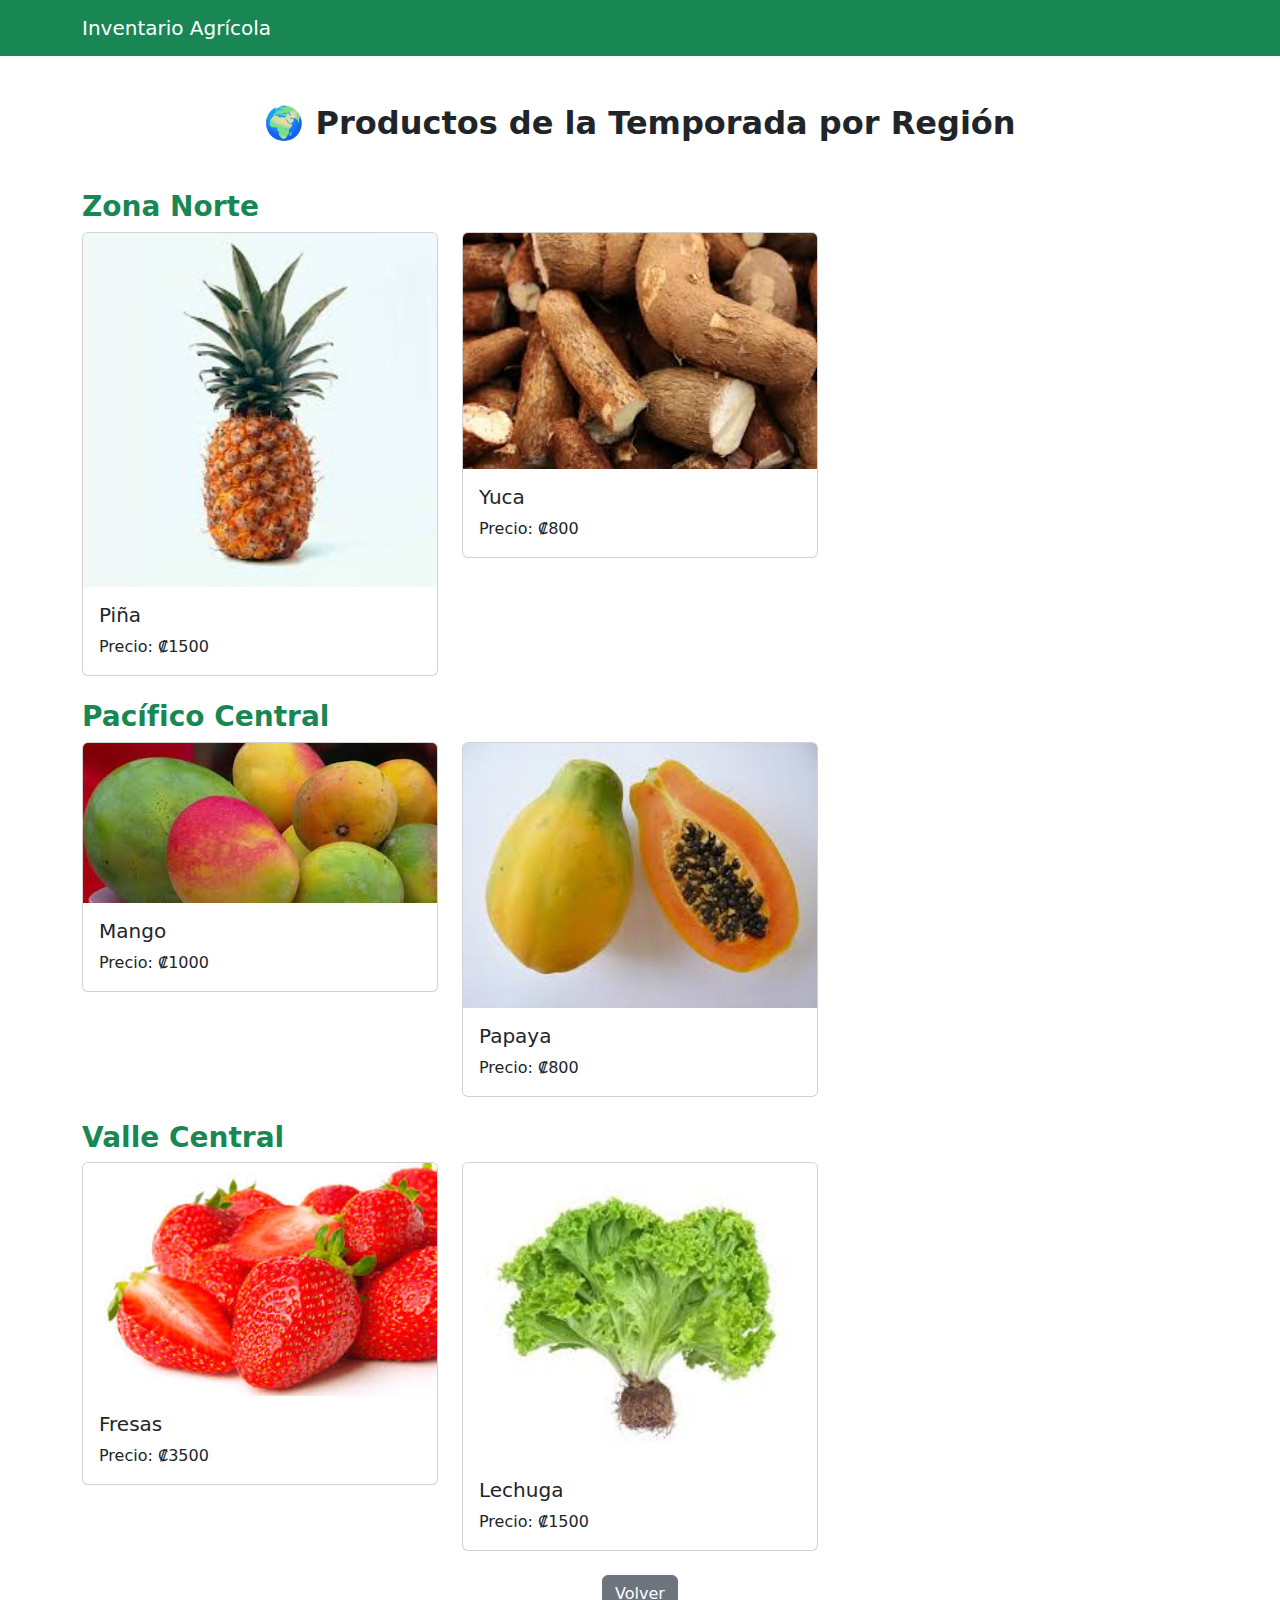
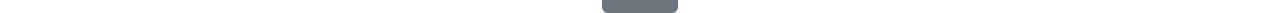
<file: ProyectoAgricultura/productos_temporada.html>
<!DOCTYPE html>
<html lang="es">
<head>
    <meta charset="UTF-8">
    <meta name="viewport" content="width=device-width, initial-scale=1.0">
    <title>Productos por Región</title>
    <link rel="stylesheet" href="https://cdn.jsdelivr.net/npm/bootstrap@5.3.0/dist/css/bootstrap.min.css">
</head>
<body>

    <!-- Navbar -->
    <nav class="navbar navbar-expand-lg navbar-dark bg-success">
        <div class="container">
            <a class="navbar-brand" href="index.html">Inventario Agrícola</a>
        </div>
    </nav>

    <!-- Sección de Productos por Región -->
    <section class="container mt-5">
        <h2 class="text-center fw-bold">🌍 Productos de la Temporada por Región</h2>
        <div class="row mt-4" id="productosRegion">
            <!-- Aquí se cargarán los productos dinámicamente -->
        </div>
    </section>

    <!-- Botón para regresar -->
    <div class="text-center mt-4">
        <a href="index.html" class="btn btn-secondary">Volver</a>
    </div>

    <script src="productos_temporada.js"></script>
    <script src="https://cdn.jsdelivr.net/npm/bootstrap@5.3.0/dist/js/bootstrap.bundle.min.js"></script>
</body>
</html>
</file>
